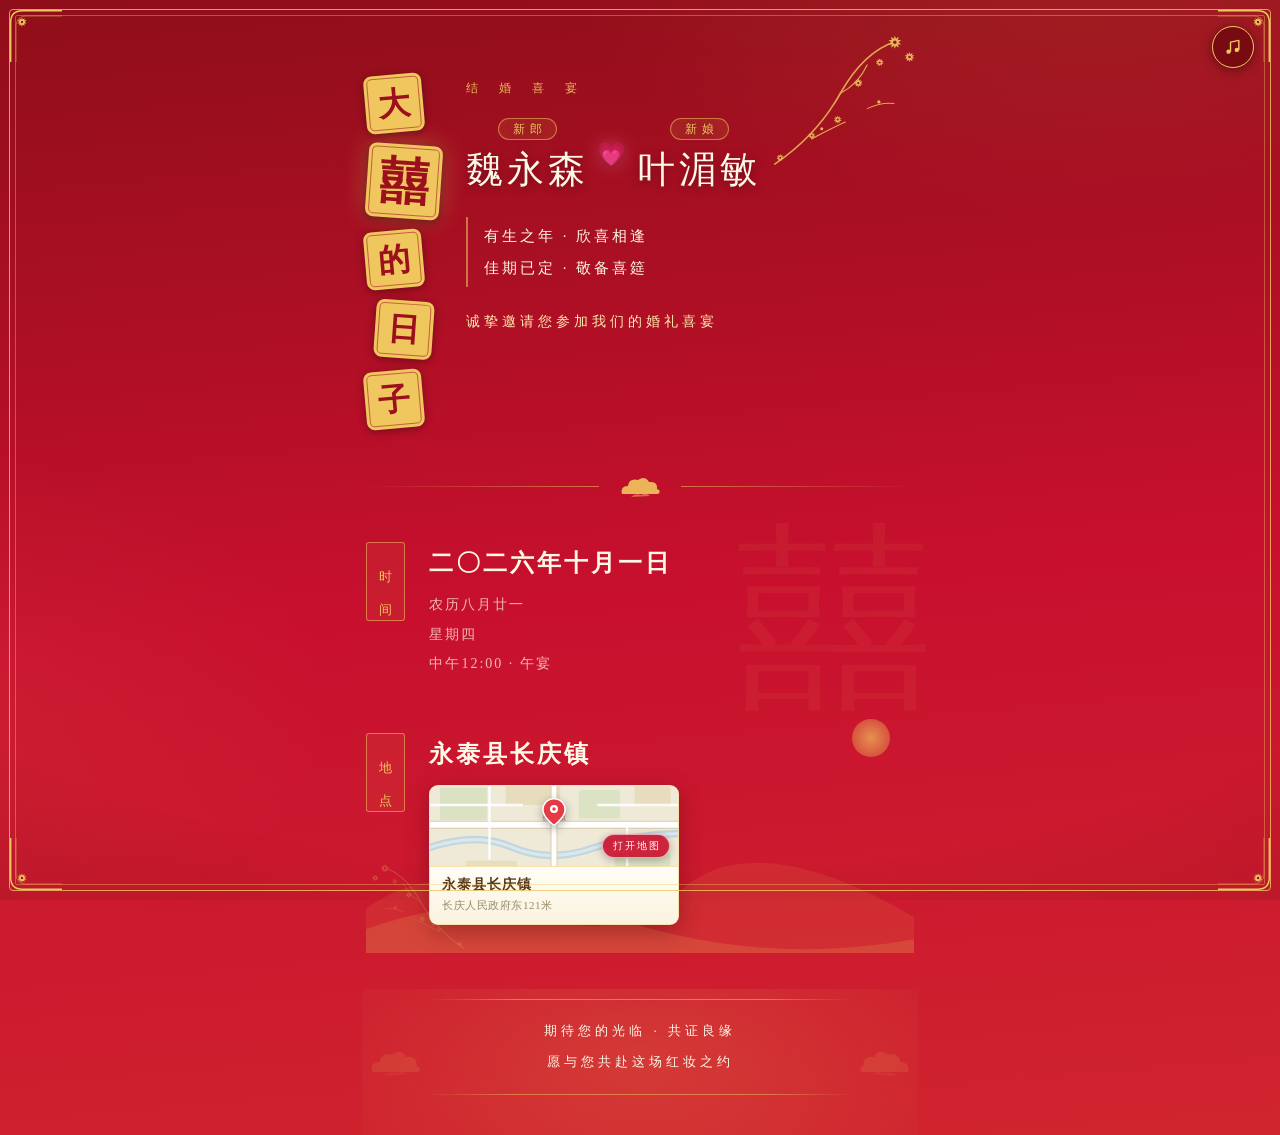
<file: ylj.html>
<!DOCTYPE html>
<html lang="zh-CN">
<head>
<meta charset="utf-8">
<title>结婚喜宴 · 魏永森 &amp; 叶湄敏</title>
<meta name="viewport" content="width=device-width, initial-scale=1, minimum-scale=1, maximum-scale=1, user-scalable=no, viewport-fit=cover">
<meta name="description" content="大囍的日子 · 魏永森 & 叶湄敏 结婚喜宴 · 2026年10月1日（农历八月廿一）12:00 午宴 · 永泰县长庆镇人民政府东121米 永泰县 · 诚挚邀请您参加我们的婚礼喜宴">
<meta name="theme-color" content="#a8121f">
<!-- ===== 微信 / QQ 分享适配 ===== -->
<meta property="og:title" content="结婚喜宴 · 魏永森 & 叶湄敏">
<meta property="og:description" content="大囍的日子 · 2026.10.01 农历八月廿一 12:00 午宴 · 永泰县长庆镇人民政府东121米 永泰县。诚挚邀请您参加我们的婚礼喜宴。">
<meta property="og:image" content="https://bigheadsusu.github.io/dinghun/assets/img/og-ylj.png">
<meta property="og:url" content="https://bigheadsusu.github.io/dinghun/ylj.html">
<meta property="og:type" content="website">
<meta itemprop="name" content="结婚喜宴 · 魏永森 & 叶湄敏">
<meta itemprop="description" content="大囍的日子 · 2026.10.01 农历八月廿一 12:00 午宴 · 永泰县长庆镇人民政府东121米 永泰县。">
<meta itemprop="image" content="https://bigheadsusu.github.io/dinghun/assets/img/og-ylj.png">
<link rel="icon" href="assets/img/og-ylj.png">
<style>
/* ================= 全局 · 朱底金饰 ================= */
* { margin: 0; padding: 0; box-sizing: border-box; -webkit-tap-highlight-color: transparent; }
html { -webkit-text-size-adjust: 100%; }
:root {
    --red-deep: #8f0e19;
    --red: #c8102e;
    --gold: #f0c75e;
    --gold-soft: rgba(240, 199, 94, 0.55);
    --cream: #fff8e7;
    --cream-soft: rgba(255, 248, 231, 0.72);
}
body {
    font-family: "SimSun", "Songti SC", "宋体", serif;
    color: var(--cream);
    line-height: 1.8;
    min-height: 100vh;
    overflow-x: hidden;
    background:
        radial-gradient(900px 480px at 85% -6%, rgba(240, 199, 94, 0.10), transparent 60%),
        radial-gradient(800px 460px at -10% 62%, rgba(240, 199, 94, 0.07), transparent 58%),
        linear-gradient(175deg, var(--red-deep) 0%, var(--red) 52%, #d0242e 100%);
}
body::after {
    content: ""; position: fixed; inset: 0; pointer-events: none; z-index: 0;
    background: radial-gradient(130% 95% at 50% 42%, transparent 58%, rgba(66, 4, 9, 0.34));
}
.kai { font-family: "KaiTi", "STKaiti", "楷体", "Microsoft JhengHei", serif; }
.wrap { max-width: 620px; margin: 0 auto; padding: 40px 32px 0; position: relative; z-index: 2; }

/* ================= 金边画框 ================= */
.frame { position: fixed; inset: 9px; z-index: 40; pointer-events: none; }
.frame::before {
    content: ""; position: absolute; inset: 0;
    border: 1px solid rgba(240, 199, 94, 0.8); border-radius: 4px;
}
.frame::after {
    content: ""; position: absolute; inset: 6px;
    border: 1px solid rgba(240, 199, 94, 0.4); border-radius: 2px;
}
.frame .c { position: absolute; width: 54px; height: 54px; color: var(--gold); }
.frame .c.tl { top: -1px; left: -1px; }
.frame .c.tr { top: -1px; right: -1px; transform: scaleX(-1); }
.frame .c.bl { bottom: -1px; left: -1px; transform: scaleY(-1); }
.frame .c.br { bottom: -1px; right: -1px; transform: scale(-1, -1); }

/* ================= 飘花 ================= */
.petals { position: fixed; inset: 0; overflow: hidden; pointer-events: none; z-index: 1; }
.petal { position: absolute; top: -6vh; opacity: 0; animation: fall linear infinite; }
.petal.pink { color: #f6c2cb; }
.petal.gold { color: var(--gold); }
@keyframes fall {
    0%   { transform: translate(0, -6vh) rotate(0deg); opacity: 0; }
    8%   { opacity: 0.85; }
    50%  { transform: translate(4vw, 50vh) rotate(190deg); opacity: 0.7; }
    100% { transform: translate(-2vw, 108vh) rotate(380deg); opacity: 0.08; }
}
@media (prefers-reduced-motion: reduce) { .petal { display: none; } }

/* ================= 音乐按钮（SVG 图标） ================= */
.music-btn {
    position: fixed; top: 26px; right: 26px; z-index: 999;
    width: 42px; height: 42px; border-radius: 50%;
    background: rgba(110, 7, 14, 0.78);
    border: 1px solid var(--gold);
    display: flex; align-items: center; justify-content: center;
    cursor: pointer; color: var(--gold);
    box-shadow: 0 2px 12px rgba(0, 0, 0, 0.4);
}
.music-btn svg { width: 20px; height: 20px; display: block; }
.music-btn svg.spin { animation: spin 4s linear infinite; }
@keyframes spin { from { transform: rotate(0deg); } to { transform: rotate(360deg); } }

/* ================= 封面 · 纵横几何构图 ================= */
.hero { position: relative; padding: 26px 0 6px; }
.hero .branch {
    position: absolute; top: -12px; right: -18px;
    width: 168px; height: auto; color: var(--gold); opacity: 0.9;
    pointer-events: none;
}
.hero-grid { display: flex; gap: 30px; align-items: stretch; position: relative; }
.hero .side { display: flex; flex-direction: column; align-items: center; gap: 20px; flex-shrink: 0; }
/* 印章式竖排标题 · 左右歪扭错落 */
.hero .v-title {
    display: flex; flex-direction: column; align-items: center; gap: 10px;
    flex-shrink: 0;
}
.hero .v-title .ch {
    position: relative; width: 54px; height: 54px;
    background: var(--gold); color: #9c0f1c; border-radius: 8px;
    display: flex; align-items: center; justify-content: center;
    font-size: 30px; font-weight: 700; line-height: 1;
    box-shadow: 0 2px 8px rgba(0, 0, 0, 0.35);
}
.hero .v-title .ch::after {
    content: ""; position: absolute; inset: 3px;
    border: 1px solid rgba(156, 15, 28, 0.55); border-radius: 5px;
}
.hero .v-title .ch:nth-child(odd)  { transform: rotate(-5deg) translateX(-5px); }
.hero .v-title .ch:nth-child(even) { transform: rotate(4deg)  translateX(5px); }
.hero .v-title .ch.big {
    width: 68px; height: 68px; font-size: 46px;
    box-shadow: 0 3px 12px rgba(0, 0, 0, 0.42), 0 0 24px rgba(255, 215, 106, 0.35);
}
.hero .main { flex: 1; min-width: 0; text-align: left; padding-top: 4px; }
.hero .eyebrow { font-size: 12px; letter-spacing: 9px; color: var(--gold); opacity: 0.92; }
.hero .names {
    display: flex; align-items: center; flex-wrap: wrap;
    font-size: clamp(27px, 7.8vw, 37px); color: var(--cream);
    letter-spacing: 4px; margin-top: 18px; line-height: 1.4;
    text-shadow: 0 2px 10px rgba(0, 0, 0, 0.32);
}
.hero .names .who {
    display: inline-flex; flex-direction: column; align-items: center;
    line-height: 1.25;
}
.hero .names .role {
    font-style: normal; font-weight: 400;
    font-size: 0.32em; letter-spacing: 5px; text-indent: 5px;
    line-height: 1.7; color: var(--gold);
    border: 1px solid var(--gold-soft); border-radius: 999px;
    padding: 0 9px; margin-bottom: 7px;
    background: rgba(240, 199, 94, 0.10);
}
.hero .names .heart {
    font-style: normal; font-size: 0.62em; line-height: 1;
    margin: 0 0.34em; vertical-align: middle;
    filter: drop-shadow(0 0 8px rgba(255, 96, 142, 0.75));
    animation: beat 1.7s ease-in-out infinite;
    transform-origin: center;
}
@keyframes beat {
    0%, 100% { transform: scale(1); }
    12%      { transform: scale(1.25); }
    24%      { transform: scale(1); }
    36%      { transform: scale(1.16); }
    48%      { transform: scale(1); }
}
@media (prefers-reduced-motion: reduce) { .hero .names .heart { animation: none; } }
.hero .poem {
    margin-top: 24px; padding: 3px 0 3px 16px;
    border-left: 2px solid var(--gold-soft);
    font-size: 15px; letter-spacing: 3px; color: var(--cream);
    line-height: 2.15;
}
.hero .invite { margin-top: 22px; font-size: 14px; letter-spacing: 4px; color: #ffe9b0; }

/* ================= 分节 · 祥云 ================= */
.orna { display: flex; align-items: center; gap: 18px; margin: 40px 0 0; }
.orna .l, .orna .r { flex: 1; height: 1px; }
.orna .l { background: linear-gradient(90deg, transparent, var(--gold-soft)); }
.orna .r { background: linear-gradient(90deg, var(--gold-soft), transparent); }
.orna .cloud { width: 46px; height: 24px; color: var(--gold); flex-shrink: 0; }

/* ================= 婚宴信息 · 疏密对比 ================= */
.info { position: relative; padding: 18px 4px 0; }
.info .watermark {
    position: absolute; top: 22px; right: -16px;
    font-size: 200px; line-height: 1; color: rgba(240, 199, 94, 0.06);
    pointer-events: none; user-select: none;
    font-family: "KaiTi", "STKaiti", "楷体", serif;
}
.block { display: flex; gap: 24px; align-items: flex-start; margin: 26px 0 6px; position: relative; }
.block .v-label {
    writing-mode: vertical-rl; letter-spacing: 15px; text-indent: 3px;
    font-size: 13px; color: var(--gold);
    border: 1px solid var(--gold-soft); border-radius: 3px;
    padding: 13px 7px; background: rgba(240, 199, 94, 0.07);
    flex-shrink: 0;
}
.block .content { flex: 1; padding-top: 2px; text-align: left; }
.block h3 { font-size: 24px; font-weight: 600; letter-spacing: 3px; color: var(--cream); line-height: 1.6; }
.block .sub {
    font-size: 14px; color: var(--cream-soft);
    letter-spacing: 2px; line-height: 2.1; margin-top: 8px;
}
/* ================= 地点 block · 金山底层背景 ================= */.block-loc {
    position: relative;
    margin: 30px 0 0; padding: 24px 0 28px;
    overflow: hidden; /* 约束装饰层，防止山体/梅枝溢出覆盖后续内容 */
}
/* 底层装饰 · 金山 / 日点 / 倒置梅枝（透明底，直接浮于页面红底） */
.block-loc .bg { position: absolute; inset: 0; z-index: 0; pointer-events: none; }
.block-loc .bg .sun {
    position: absolute; top: 10px; right: 24px;
    width: 38px; height: 38px; border-radius: 50%;
    background: radial-gradient(circle, rgba(240, 199, 94, 0.7), rgba(240, 199, 94, 0.2));
    filter: blur(0.5px);
}
.block-loc .bg .branch-b {
    position: absolute; left: -8px; bottom: 0;
    width: 110px; height: auto; color: var(--gold); opacity: 0.28;
    transform: scaleX(-1);
}
.block-loc .bg .mountains {
    position: absolute; bottom: 0; left: 0; width: 100%; height: 120px;
    display: block;
}
/* 前景内容提至装饰之上 */
.block-loc .v-label { position: relative; z-index: 1; }
.block-loc .content { position: relative; z-index: 1; }

/* ============ 地点 · 微信式定位卡片 ============ */
/* 仿微信「发送位置」消息卡片：地图缩略 + 名称/地址概要，整卡点击调起地图 */
.wx-loc {
    position: relative; z-index: 1;
    display: block; margin-top: 12px;
    max-width: 250px; width: 100%;
    border: 1px solid rgba(240, 199, 94, 0.5);
    border-radius: 9px; overflow: hidden;
    background: #fdfbf3;
    box-shadow: 0 6px 22px rgba(60, 4, 8, 0.35);
    text-decoration: none;
    -webkit-tap-highlight-color: transparent;
}
.wx-loc:active { opacity: 0.9; }
/* 地图缩略区（SVG 手绘地图风，本地渲染永不空白） */
.wx-loc .wx-map { position: relative; display: block; height: 80px; background: #efe9d8; }
.wx-loc .wx-map svg.bg { position: absolute; inset: 0; width: 100%; height: 100%; display: block; }
.wx-loc .wx-map svg.pin {
    position: absolute; left: 50%; top: 50%; z-index: 2;
    width: 24px; height: 28px;
    transform: translate(-50%, -100%);
    filter: drop-shadow(0 3px 5px rgba(0, 0, 0, 0.35));
}
/* 「打开地图」角标 */
.wx-loc .wx-open {
    position: absolute; right: 8px; bottom: 8px; z-index: 2;
    font-style: normal; font-size: 10px; letter-spacing: 2px; text-indent: 2px;
    color: #fff; background: rgba(200, 16, 46, 0.9);
    border: 1px solid rgba(255, 255, 255, 0.6);
    border-radius: 999px; padding: 2px 8px;
    box-shadow: 0 2px 8px rgba(0, 0, 0, 0.28);
}
/* 信息条 · 名称 + 详细地址 */
.wx-loc .wx-info {
    display: block; padding: 7px 12px 8px;
    background: linear-gradient(180deg, #fffdf6, #fbf3e0);
    border-top: 1px solid rgba(240, 199, 94, 0.4);
}
.wx-loc .wx-name {
    display: block; font-size: 14px; font-weight: 700;
    color: #5b3a1e; letter-spacing: 1px; line-height: 1.5;
}
.wx-loc .wx-addr {
    display: block; font-style: normal; font-size: 11px;
    color: #9a8a6a; letter-spacing: 0.5px; margin-top: 1px;
}

/* ================= 尾景 · 祝福语 ================= */
.blessing {
    position: relative; z-index: 1; /* 提升至装饰层之上，避免被底图覆盖 */
    margin-top: 36px; padding: 26px 14px 58px;
    text-align: center;
    font-size: 13px; color: var(--cream);
    letter-spacing: 4px; line-height: 2.4;
    background:
        radial-gradient(72% 150% at 50% 50%, rgba(240, 199, 94, 0.16), rgba(240, 199, 94, 0.04) 72%, transparent);
}
/* 上下渐隐金线（非边框，两端融于红底） */
.blessing::before,
.blessing::after {
    content: ""; position: absolute; left: 50%; transform: translateX(-50%);
    width: min(76%, 430px); height: 1px;
    background: linear-gradient(90deg, transparent, rgba(240, 199, 94, 0.5) 20%, rgba(240, 199, 94, 0.5) 80%, transparent);
    pointer-events: none;
}
.blessing::before { top: 10px; }
.blessing::after { bottom: 40px; }
/* 左右淡金祥云衬底 */
.blessing .cl,
.blessing .cr {
    position: absolute; top: 50%; transform: translateY(-50%);
    width: 58px; height: auto; color: var(--gold); opacity: 0.14;
    pointer-events: none;
}
.blessing .cl { left: 4px; }
.blessing .cr { right: 4px; transform: translateY(-50%) scaleX(-1); }

/* ================= 移动端微调 ================= */
@media (max-width: 430px) {
    .wrap { padding: 30px 26px 0; }
    .frame { inset: 6px; }
    .frame .c { width: 40px; height: 40px; }
    .hero-grid { gap: 20px; }
    .hero .v-title { gap: 8px; }
    .hero .v-title .ch { width: 46px; height: 46px; font-size: 25px; border-radius: 7px; }
    .hero .v-title .ch.big { width: 58px; height: 58px; font-size: 38px; }
    .hero .branch { width: 124px; right: -10px; top: -8px; opacity: 0.72; }
    .info .watermark { font-size: 150px; right: -18px; }
    .block { gap: 18px; margin: 22px 0 4px; }
    .block-loc { margin: 24px 0 0; padding: 18px 0 22px; }
    .block-loc .bg .sun { width: 30px; height: 30px; top: 8px; right: 16px; }
    .block-loc .bg .branch-b { width: 88px; }
    .block-loc .bg .mountains { height: 90px; }
    .wx-loc { max-width: 220px; }
    .wx-loc .wx-map { height: 70px; }
    .blessing { padding: 22px 10px 50px; }
    .blessing .cl, .blessing .cr { width: 44px; }
}

@media (max-width: 360px) {
    .wrap { padding: 26px 20px 0; }
    .hero-grid { gap: 14px; }
    .hero .v-title { gap: 6px; }
    .hero .v-title .ch { width: 42px; height: 42px; font-size: 22px; }
    .hero .v-title .ch.big { width: 54px; height: 54px; font-size: 34px; }
    .hero .names { font-size: clamp(22px, 7vw, 27px); letter-spacing: 2px; }
    .hero .eyebrow { letter-spacing: 6px; }
    .hero .poem { font-size: 13.5px; letter-spacing: 2px; }
    .hero .invite { font-size: 12.5px; letter-spacing: 2px; }
    .frame .c { width: 32px; height: 32px; }
    .block-loc .bg .mountains { height: 76px; }
    .wx-loc { max-width: 200px; }
    .wx-loc .wx-map { height: 62px; }
    .blessing { padding: 20px 8px 46px; font-size: 12.5px; letter-spacing: 3px; }
    .blessing .cl, .blessing .cr { width: 36px; }
}

@media (max-width: 320px) {
    .wrap { padding: 22px 16px 0; }
    .hero-grid { gap: 12px; }
    .hero .v-title .ch { width: 38px; height: 38px; font-size: 20px; }
    .hero .v-title .ch.big { width: 48px; height: 48px; font-size: 30px; }
    .block h3 { font-size: 20px; }
    .block-loc .bg .mountains { height: 64px; }
    .block-loc .bg .sun { right: 2px; width: 22px; height: 22px; }
    .wx-loc { max-width: 185px; }
    .wx-loc .wx-map { height: 56px; }
    .blessing { padding: 18px 6px 44px; }
    .blessing .cl, .blessing .cr { width: 30px; }
}

@media (min-width: 600px) {
    .hero { padding-top: 34px; }
    .hero .v-title { gap: 12px; }
    .hero .v-title .ch { width: 58px; height: 58px; font-size: 32px; }
    .hero .v-title .ch.big { width: 74px; height: 74px; font-size: 50px; }
}
</style>
</head>
<body>

<!-- ===== SVG 素材库（中式插画元素） ===== -->
<svg width="0" height="0" style="position:absolute" aria-hidden="true">
    <defs>
        <symbol id="petal" viewBox="0 0 16 16">
            <path d="M8 1 C12.4 4.2 13.2 9.4 8 15 C2.8 9.4 3.6 4.2 8 1 Z" fill="currentColor" opacity="0.8"/>
        </symbol>
        <symbol id="blossom" viewBox="-10 -10 20 20">
            <g fill="currentColor">
                <path d="M0,-7 C2.2,-3 2.2,3 0,7 C-2.2,3 -2.2,-3 0,-7Z"/>
                <path d="M0,-7 C2.2,-3 2.2,3 0,7 C-2.2,3 -2.2,-3 0,-7Z" transform="rotate(72)"/>
                <path d="M0,-7 C2.2,-3 2.2,3 0,7 C-2.2,3 -2.2,-3 0,-7Z" transform="rotate(144)"/>
                <path d="M0,-7 C2.2,-3 2.2,3 0,7 C-2.2,3 -2.2,-3 0,-7Z" transform="rotate(216)"/>
                <path d="M0,-7 C2.2,-3 2.2,3 0,7 C-2.2,3 -2.2,-3 0,-7Z" transform="rotate(288)"/>
            </g>
            <circle r="1.8" fill="#9c0f1c"/>
        </symbol>
        <symbol id="corner" viewBox="0 0 60 60">
            <path d="M3,60 L3,16 Q3,3 16,3 L60,3" fill="none" stroke="currentColor" stroke-width="1.6"/>
            <path d="M9,60 L9,20 Q9,9 20,9 L60,9" fill="none" stroke="currentColor" stroke-width="0.8" opacity="0.55"/>
            <use href="#blossom" x="8" y="8" width="15" height="15"/>
        </symbol>
        <symbol id="cloud" viewBox="0 0 46 24">
            <path d="M5,20 Q3,12 11,12 Q12,4 21,6 Q28,1 32,8 Q41,7 40,15 Q45,17 41,20 Z"
                  fill="currentColor" opacity="0.9"/>
            <path d="M14,23 Q18,19 24,21 Q29,18 33,22 Z" fill="currentColor" opacity="0.5"/>
        </symbol>
        <symbol id="branch" viewBox="0 0 200 170">
            <g fill="none" stroke="currentColor" stroke-width="2" stroke-linecap="round" opacity="0.9">
                <path d="M8,162 Q58,128 86,78 T152,16"/>
                <path d="M52,132 Q74,120 92,112" stroke-width="1.4"/>
                <path d="M86,78 Q108,66 118,44" stroke-width="1.4"/>
                <path d="M118,96 Q136,88 150,90" stroke-width="1.2"/>
            </g>
            <use href="#blossom" x="140" y="6" width="22" height="22"/>
            <use href="#blossom" x="160" y="26" width="17" height="17"/>
            <use href="#blossom" x="126" y="34" width="14" height="14"/>
            <use href="#blossom" x="100" y="58" width="15" height="15"/>
            <use href="#blossom" x="76" y="102" width="14" height="14"/>
            <use href="#blossom" x="46" y="122" width="12" height="12"/>
            <use href="#blossom" x="8" y="148" width="13" height="13"/>
            <circle cx="132" cy="88" r="2" fill="currentColor"/>
            <circle cx="64" cy="120" r="1.8" fill="currentColor"/>
        </symbol>
    </defs>
</svg>

<!-- 金边画框 -->
<div class="frame" aria-hidden="true">
    <svg class="c tl" viewBox="0 0 60 60"><use href="#corner"/></svg>
    <svg class="c tr" viewBox="0 0 60 60"><use href="#corner"/></svg>
    <svg class="c bl" viewBox="0 0 60 60"><use href="#corner"/></svg>
    <svg class="c br" viewBox="0 0 60 60"><use href="#corner"/></svg>
</div>

<!-- 飘花 -->
<div class="petals" aria-hidden="true">
    <svg class="petal pink" style="left:5%;  width:15px;height:15px;animation-duration:14s;animation-delay:0s"><use href="#petal"/></svg>
    <svg class="petal gold" style="left:14%; width:11px;height:11px;animation-duration:11s;animation-delay:3s"><use href="#petal"/></svg>
    <svg class="petal pink" style="left:24%; width:13px;height:13px;animation-duration:16s;animation-delay:6s"><use href="#petal"/></svg>
    <svg class="petal gold" style="left:33%; width:16px;height:16px;animation-duration:12s;animation-delay:1.5s"><use href="#petal"/></svg>
    <svg class="petal pink" style="left:44%; width:10px;height:10px;animation-duration:13s;animation-delay:8s"><use href="#petal"/></svg>
    <svg class="petal gold" style="left:52%; width:14px;height:14px;animation-duration:15s;animation-delay:4.5s"><use href="#petal"/></svg>
    <svg class="petal pink" style="left:63%; width:12px;height:12px;animation-duration:11.5s;animation-delay:2s"><use href="#petal"/></svg>
    <svg class="petal gold" style="left:72%; width:15px;height:15px;animation-duration:14.5s;animation-delay:7s"><use href="#petal"/></svg>
    <svg class="petal pink" style="left:82%; width:11px;height:11px;animation-duration:12.5s;animation-delay:5s"><use href="#petal"/></svg>
    <svg class="petal gold" style="left:91%; width:13px;height:13px;animation-duration:16.5s;animation-delay:0.8s"><use href="#petal"/></svg>
</div>

<!-- 音乐按钮 -->
<div class="music-btn" id="musicToggle" role="button" aria-label="播放或暂停背景音乐" title="播放 / 暂停音乐">
    <svg id="musicIcon" viewBox="0 0 24 24" aria-hidden="true">
        <path d="M9 17.6V6.1l10-2v11.4" fill="none" stroke="currentColor" stroke-width="1.7" stroke-linejoin="round"/>
        <circle cx="6.6" cy="17.6" r="2.6" fill="currentColor"/>
        <circle cx="16.6" cy="15.5" r="2.6" fill="currentColor"/>
    </svg>
</div>
<audio id="bgm" loop preload="auto" src="assets/audio/bgm.mp3"></audio>

<div class="wrap">

    <!-- ======== 封面 · 纵横构图 ======== -->
    <section class="hero">
        <svg class="branch" viewBox="0 0 200 170" aria-hidden="true"><use href="#branch"/></svg>
        <div class="hero-grid">
            <div class="side">
                <h1 class="v-title kai" aria-label="大囍的日子">
                    <span class="ch">大</span>
                    <span class="ch big">囍</span>
                    <span class="ch">的</span>
                    <span class="ch">日</span>
                    <span class="ch">子</span>
                </h1>
            </div>
            <div class="main">
                <p class="eyebrow">结 婚 喜 宴</p>
                <div class="names kai">
                    <span class="who"><em class="role">新郎</em>魏永森</span>
                    <i class="heart">💗</i>
                    <span class="who"><em class="role">新娘</em>叶湄敏</span>
                </div>
                <div class="poem kai">有生之年 · 欣喜相逢<br>佳期已定 · 敬备喜筵</div>
                <p class="invite">诚挚邀请您参加我们的婚礼喜宴</p>
            </div>
        </div>
    </section>

    <div class="orna" aria-hidden="true">
        <span class="l"></span>
        <svg class="cloud" viewBox="0 0 46 24"><use href="#cloud"/></svg>
        <span class="r"></span>
    </div>

    <!-- ======== 婚宴信息 · 疏密有致 ======== -->
    <section class="info">
        <div class="watermark" aria-hidden="true">囍</div>

        <!-- 时间 -->
        <div class="block">
            <span class="v-label kai">时&nbsp;间</span>
            <div class="content">
                <h3 class="kai">二〇二六年十月一日</h3>
                <p class="sub">农历八月廿一<br>星期四<br>中午12:00 · 午宴</p>
            </div>
        </div>

        <!-- 地点 · 金山底层背景 + 定位地图 -->
        <div class="block block-loc">
            <!-- 底层装饰：金山 / 日点 / 倒置梅枝 -->
            <div class="bg" aria-hidden="true">
                <svg class="branch-b" viewBox="0 0 200 170"><use href="#branch"/></svg>
                <div class="sun"></div>
                <svg class="mountains" viewBox="0 0 800 140" preserveAspectRatio="none">
                    <path d="M0,140 L0,88 Q110,26 230,84 T460,66 T800,98 L800,140 Z" fill="rgba(240,199,94,0.10)"/>
                    <path d="M0,140 L0,112 Q190,58 390,106 T800,124 L800,140 Z" fill="rgba(240,199,94,0.16)"/>
                </svg>
            </div>
            <!-- 前景内容 -->
            <span class="v-label kai">地&nbsp;点</span>
            <div class="content">
                <h3 class="kai">永泰县长庆镇</h3>
                <!-- 微信式定位卡片：地图缩略 + 名称/地址概要，点击在微信内调起内置地图 -->
                <a class="wx-loc" target="_blank" rel="noopener"
                   href="https://apis.map.qq.com/uri/v1/marker?marker=coord:25.881349,118.590283;title:婚宴地点;addr:永泰县长庆镇人民政府东121米&referer=ylj"
                   aria-label="永泰县长庆镇，长庆人民政府东121米，点击打开地图导航">
                    <span class="wx-map" aria-hidden="true">
                        <svg class="bg" viewBox="0 0 400 172" preserveAspectRatio="xMidYMid slice">
                            <!-- 纸底 -->
                            <rect width="400" height="172" fill="#efe9d8"/>
                            <!-- 河流 -->
                            <path d="M-10,124 Q72,94 132,120 T262,122 T410,98" fill="none" stroke="#b9d2de" stroke-width="12" opacity="0.8"/>
                            <path d="M-10,124 Q72,94 132,120 T262,122 T410,98" fill="none" stroke="#d9e9f0" stroke-width="5" opacity="0.95"/>
                            <!-- 街区块 -->
                            <rect x="16" y="24" width="76" height="52" rx="3" fill="#dbe1c2" opacity="0.95"/>
                            <rect x="122" y="12" width="88" height="40" rx="3" fill="#e7ddbc" opacity="0.95"/>
                            <rect x="240" y="28" width="66" height="46" rx="3" fill="#dbe1c2" opacity="0.9"/>
                            <rect x="330" y="14" width="58" height="40" rx="3" fill="#e7ddbc" opacity="0.95"/>
                            <rect x="58" y="142" width="82" height="26" rx="3" fill="#e7ddbc" opacity="0.9"/>
                            <rect x="298" y="130" width="90" height="34" rx="3" fill="#dbe1c2" opacity="0.9"/>
                            <!-- 主路（浅褐描边 + 白面） -->
                            <path d="M0,84 H400" stroke="#d8cbaa" stroke-width="13"/>
                            <path d="M0,84 H400" stroke="#fff" stroke-width="10"/>
                            <path d="M200,0 V172" stroke="#d8cbaa" stroke-width="11"/>
                            <path d="M200,0 V172" stroke="#fff" stroke-width="8"/>
                            <!-- 支路 -->
                            <path d="M0,52 H150" stroke="#fff" stroke-width="4" opacity="0.9"/>
                            <path d="M270,52 H400" stroke="#fff" stroke-width="4" opacity="0.9"/>
                            <path d="M96,0 V140" stroke="#fff" stroke-width="4" opacity="0.9"/>
                            <path d="M318,84 V172" stroke="#fff" stroke-width="4" opacity="0.9"/>
                            <!-- 地名标注 -->
                            <text x="200" y="77" fill="#8a7a55" font-size="12" text-anchor="middle" opacity="0.85">长 庆 镇</text>
                        </svg>
                        <!-- 红色定位大头针 -->
                        <svg class="pin" viewBox="0 0 32 38">
                            <path d="M16 1 C7 1 1 8 1 15.8 C1 26.4 16 37 16 37 C16 37 31 26.4 31 15.8 C31 8 25 1 16 1 Z"
                                  fill="#e63946" stroke="#fff" stroke-width="2"/>
                            <circle cx="16" cy="15" r="5.4" fill="#fff"/>
                            <circle cx="16" cy="15" r="2.3" fill="#e63946"/>
                        </svg>
                        <em class="wx-open">打开地图</em>
                    </span>
                    <span class="wx-info">
                        <b class="wx-name">永泰县长庆镇</b>
                        <i class="wx-addr">长庆人民政府东121米</i>
                    </span>
                </a>
            </div>
        </div>

    </section>

    <!-- 尾景 · 祝福语 -->
    <p class="blessing">
        <svg class="cl" viewBox="0 0 46 24" aria-hidden="true"><use href="#cloud"/></svg>
        <svg class="cr" viewBox="0 0 46 24" aria-hidden="true"><use href="#cloud"/></svg>
        期待您的光临 · 共证良缘<br>愿与您共赴这场红妆之约
    </p>

</div>

<script>
(function () {
    var audio = document.getElementById('bgm');
    var icon = document.getElementById('musicIcon');
    var toggle = document.getElementById('musicToggle');
    var playing = false;

    function setState(state) {
        playing = state;
        if (icon) { icon.classList.toggle('spin', playing); }
        toggle.setAttribute('aria-pressed', playing ? 'true' : 'false');
    }
    function playBgm() {
        if (!audio) return;
        var p = audio.play();
        if (p && p.then) { p.then(function () { setState(true); }); }
        else { setState(true); }
    }
    function pauseBgm() {
        if (!audio) return;
        audio.pause();
        setState(false);
    }
    toggle.addEventListener('click', function (e) {
        e.stopPropagation();
        if (playing) { pauseBgm(); } else { playBgm(); }
    });
    document.addEventListener('DOMContentLoaded', function () {
        if (!audio) return;
        var p = audio.play();
        if (p && p.catch) {
            p.catch(function () {
                var once = function () {
                    audio.play();
                    document.removeEventListener('touchstart', once);
                    document.removeEventListener('click', once);
                };
                document.addEventListener('touchstart', once, { passive: true });
                document.addEventListener('click', once, { once: true });
            });
        }
    });
})();
</script>
</body>
</html>
</file>
